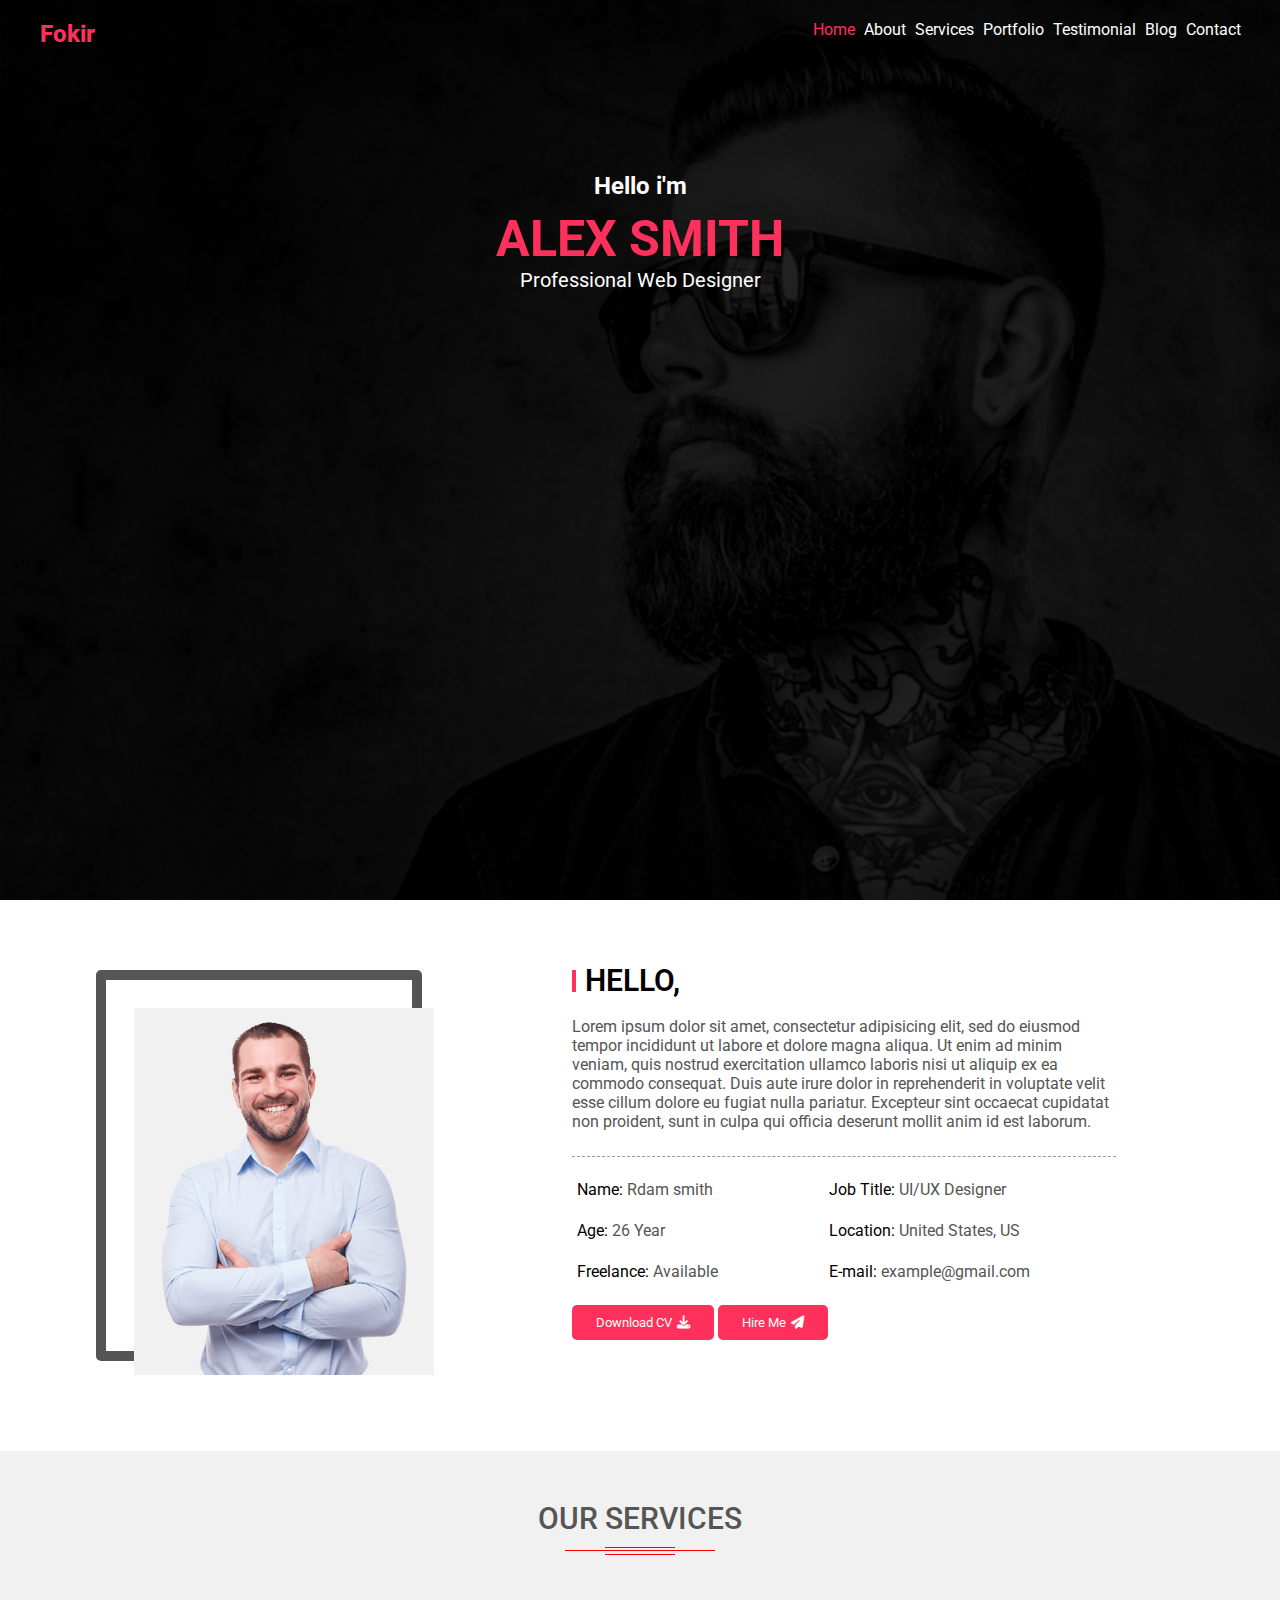
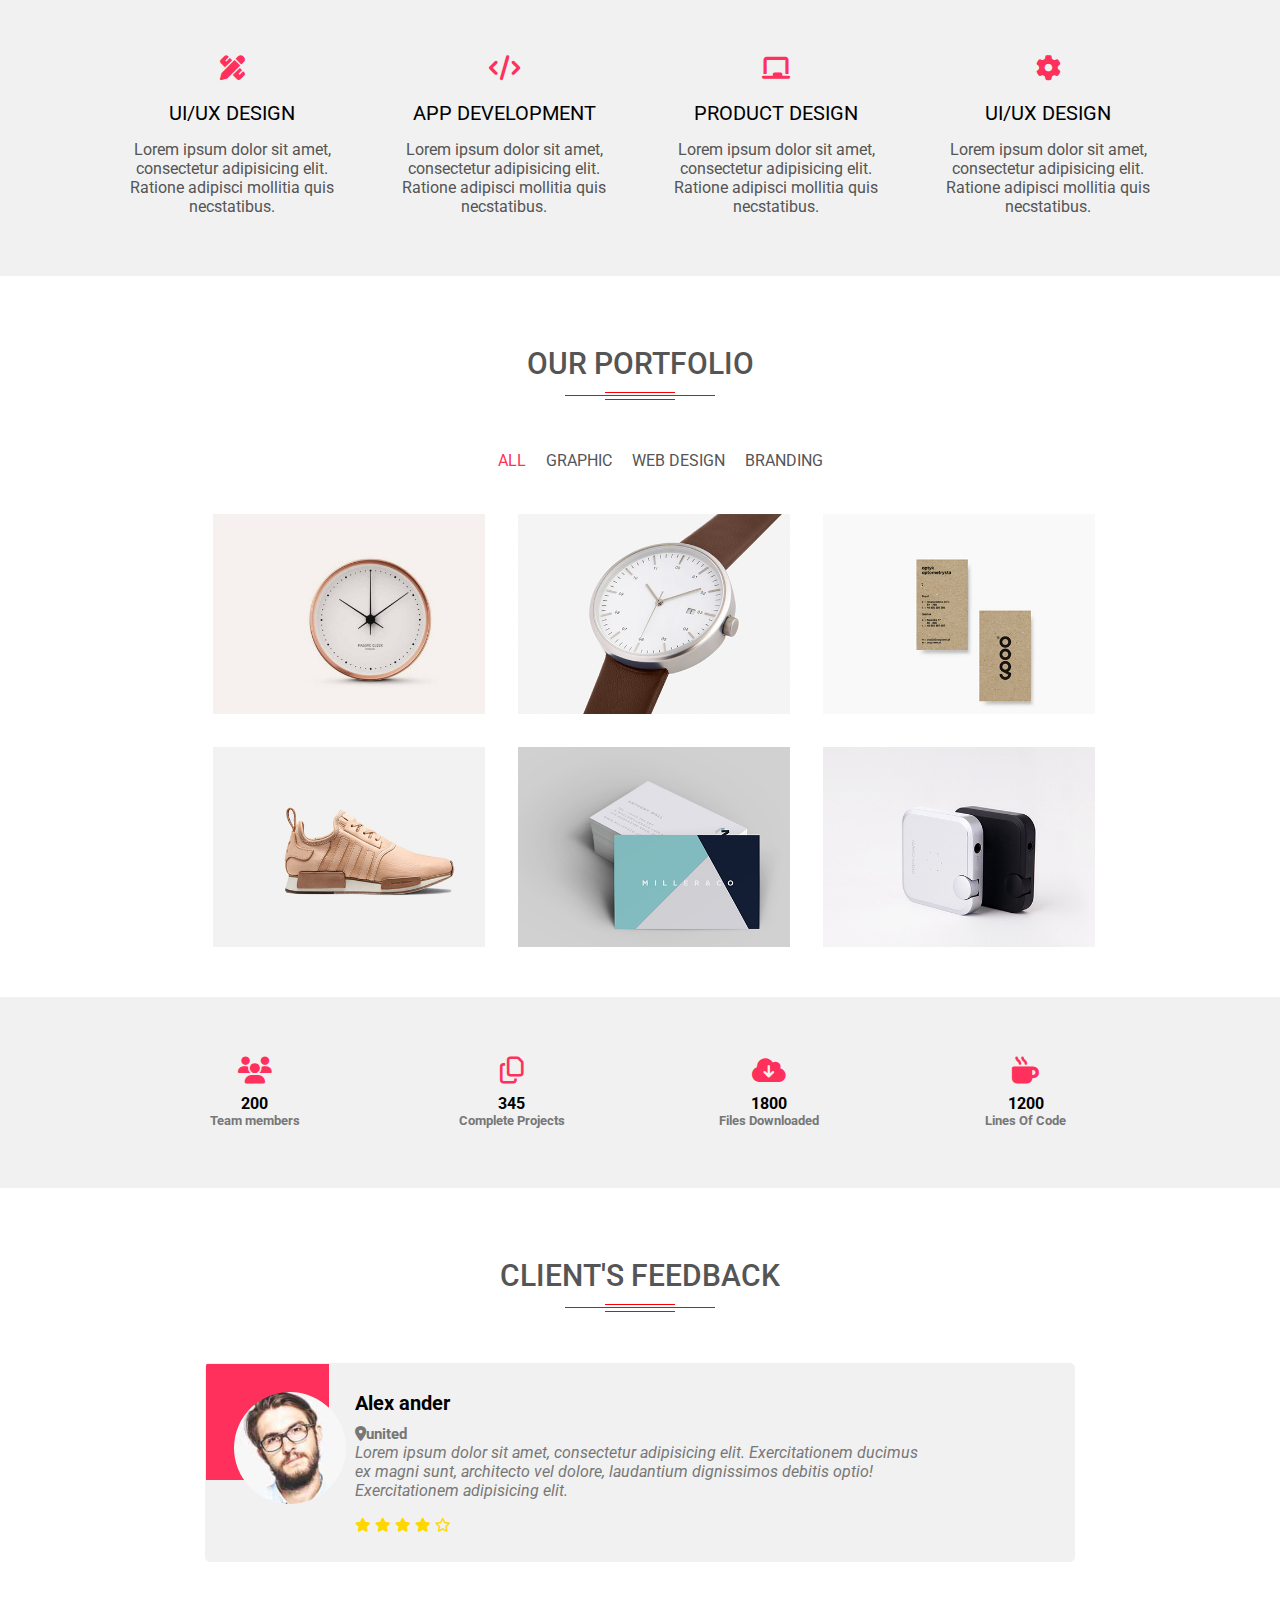
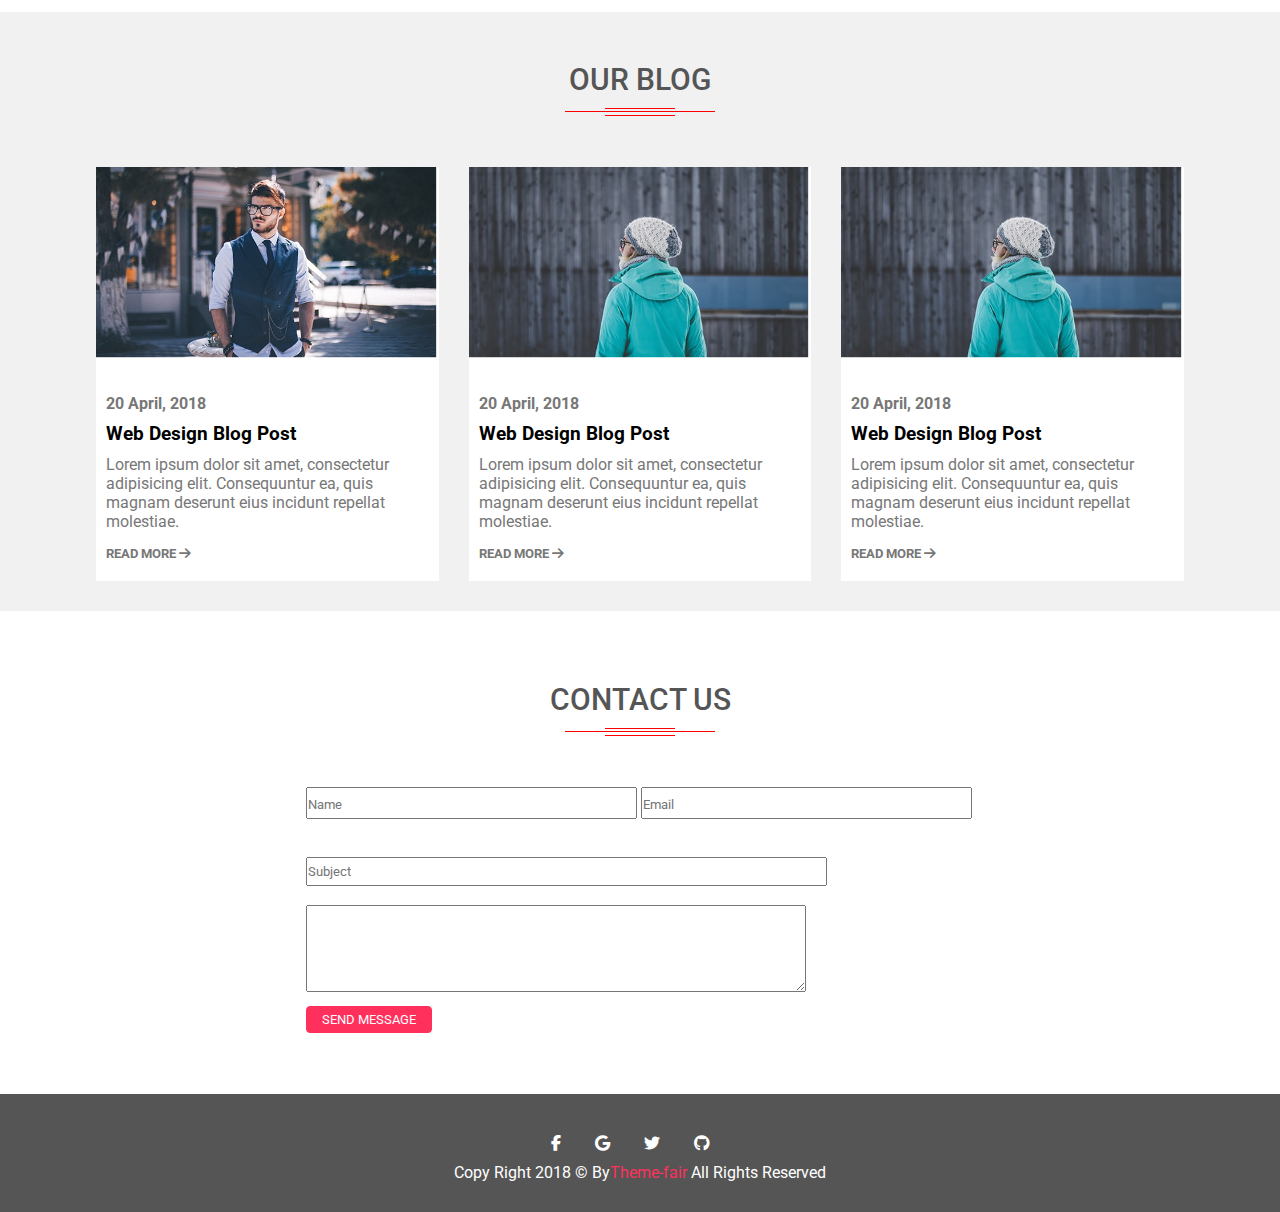
<file: index.html>
<!DOCTYPE html>
<html lang="en">

<head>
    <meta charset="UTF-8">
    <meta name="viewport" content="width=device-width, initial-scale=1.0">
    <title>Fokir</title>
    <!-- google font -->
    <link rel="preconnect" href="https://fonts.googleapis.com">
    <link rel="preconnect" href="https://fonts.gstatic.com" crossorigin>
    <link
        href="https://fonts.googleapis.com/css2?family=Roboto:ital,wght@0,100;0,300;0,400;0,500;0,700;0,900;1,100;1,300;1,400;1,500;1,700;1,900&display=swap"
        rel="stylesheet">
    <!-- font awoesome -->
    <link rel="stylesheet" href="./css/all.min.css">
    <!-- main stylesheet -->
    <link rel="stylesheet" href="./css/style.css">
</head>

<body>
    <!-- start header -->
    <div class="header">
        <h1 class="logo">Fokir</h1>
        <div class="navbar">
            <ul>
                <li class="chose"><a href="#">Home</a></li>
                <li><a href="#">About</a></li>
                <li><a href="#">Services</a></li>
                <li><a href="#">Portfolio</a></li>
                <li><a href="#">Testimonial</a></li>
                <li><a href="#">Blog</a></li>
                <li><a href="#">Contact</a></li>

            </ul>
        </div>
        <div class="content">
            <h3>Hello i'm</h3>
            <h1>ALEX SMITH</h1>
            <p>Professional Web Designer</p>
        </div>
    </div>
    <!-- End header -->
    <!-- start about -->
    <div class="about">
        <div class="container">
            <div class="images">
                <img src="./portfolio/about.jpg" alt="">
            </div>
            <div class="text">
                <h2>HELLO,</h2>
                <p>Lorem ipsum dolor sit amet, consectetur adipisicing elit, sed do eiusmod tempor incididunt ut labore
                    et
                    dolore magna aliqua. Ut enim ad minim veniam, quis nostrud exercitation ullamco laboris nisi ut
                    aliquip
                    ex ea commodo consequat. Duis aute irure dolor in reprehenderit in voluptate velit esse cillum
                    dolore eu
                    fugiat nulla pariatur. Excepteur sint occaecat cupidatat non proident, sunt in culpa qui officia
                    deserunt mollit anim id est laborum.
                </p>
                <div class="profile-about">
                    <ul>
                        <li><span>Name:</span> Rdam smith</li>
                        <li><span>Job Title:</span> UI/UX Designer</li>
                        <li><span>Age:</span> 26 Year</li>
                        <li><span>Location:</span> United States, US</li>
                        <li><span>Freelance:</span> Available</li>
                        <li><span>E-mail:</span> example@gmail.com</li>
                    </ul>
                </div>
                <div class="button">
                    <button class="btn-1">Download CV</i><i class="fa fa-download"></i></button>
                    <button class="btn-2">Hire Me<i class="fa fa-paper-plane"></i></button>
                </div>
            </div>
        </div>
    </div>
    <!-- End about -->
    <!-- start services -->
    <div class="services">
        <div class="tittle">
            <h2>Our Services</h2>
        </div>
        <div class="container">
            <div class="box">
                <div class="icon">
                    <i class="fa-solid fa-pen-ruler"></i>
                </div>
                <div class="text-box">
                    <h3>UI/UX DESIGN</h3>
                    <p>Lorem ipsum dolor sit amet, consectetur adipisicing elit. Ratione adipisci mollitia quis
                        necstatibus.
                    </p>
                </div>
            </div>
            <div class="box">
                <div class="icon">
                    <i class="fa-solid fa-code"></i>
                </div>
                <div class="text-box">
                    <h3>APP DEVELOPMENT</h3>
                    <p>Lorem ipsum dolor sit amet, consectetur adipisicing elit. Ratione adipisci mollitia quis
                        necstatibus.
                    </p>
                </div>
            </div>
            <div class="box">
                <div class="icon">
                    <i class="fa-solid fa-chalkboard"></i>
                </div>
                <div class="text-box">
                    <h3>PRODUCT DESIGN</h3>
                    <p>Lorem ipsum dolor sit amet, consectetur adipisicing elit. Ratione adipisci mollitia quis
                        necstatibus.
                    </p>
                </div>
            </div>
            <div class="box">
                <div class="icon">
                    <i class="fa-solid fa-gear"></i>
                </div>
                <div class="text-box">
                    <h3>UI/UX DESIGN</h3>
                    <p>Lorem ipsum dolor sit amet, consectetur adipisicing elit. Ratione adipisci mollitia quis
                        necstatibus.
                    </p>
                </div>
            </div>
        </div>
    </div>
    <!-- End services -->
    <!-- start portfolio -->
    <div class="portfolio">
        <div class="tittle">
            <h2> our portfolio</h2>
            <ul>
                <li class="go">ALL</li>
                <li>GRAPHIC</li>
                <li>WEB DESIGN</li>
                <li>BRANDING</li>
            </ul>
        </div>
        <div class="container">
            <div class="box">
                <img src="./portfolio/1.jpg" alt="">
                <div class="portfolio-box">
                    <i class="fa-solid fa-file-image"></i>
                </div>
            </div>
            <div class="box">
                <img src="./portfolio/2.jpg" alt="">
                <div class="portfolio-box">
                    <i class="fa-solid fa-file-image"></i>
                </div>
            </div>
            <div class="box ital">
                <img src="./portfolio/3.jpg" alt="">
                <div class="portfolio-box">
                    <i class="fa-solid fa-file-image"></i>
                </div>
            </div>
            <div class="box">
                <img src="./portfolio/4.jpg" alt="">
                <div class="portfolio-box">
                    <i class="fa-solid fa-file-image"></i>
                </div>
            </div>
            <div class="box">
                <img src="./portfolio/5.jpg" alt="">
                <div class="portfolio-box">
                    <i class="fa-solid fa-file-image"></i>
                </div>
            </div>
            <div class="box">
                <img src="./portfolio/6.jpg" alt="">
                <div class="portfolio-box">
                    <i class="fa-solid fa-file-image"></i>
                </div>
            </div>

        </div>
    </div>
    <!-- End portfolio -->
    <!-- start count -->
    <div class="count">
        <div class="container">
            <div class="box">
                <i class="fa-solid fa-users"></i>
                <h4>200</h4>
                <h5>Team members</h5>
            </div>
            <div class="box">
                <i class="fa-regular fa-copy"></i>
                <h4> 345</h4>
                <h5> Complete Projects</h5>
            </div>
            <div class="box">
                <i class="fa-solid fa-cloud-arrow-down"></i>
                <h4> 1800</h4>
                <h5> Files Downloaded</h5>
            </div>
            <div class="box">
                <i class="fa-solid fa-mug-hot"></i>
                <h4>1200</h4>
                <h5>Lines Of Code</h5>
            </div>
        </div>
    </div>
    <!-- End count -->
    <!-- start feedback -->
    <div class="feedback">
        <div class="tittle">
            <h2>Client's Feedback</h2>
        </div>
        <div class="container">
            <div class="box-feedback">
                <div class="feedback-img">
                    <img src="./portfolio/feedback.jpg" alt="">
                </div>
                <h3>Alex ander</h3>
                <h4><i class="fa-solid fa-location-dot"></i>united</h4>
                <p>Lorem ipsum dolor sit amet, consectetur adipisicing elit. Exercitationem ducimus ex magni sunt,
                    architecto vel dolore, laudantium dignissimos debitis optio! Exercitationem adipisicing elit.
                </p>
                <div class="rate">
                    <i class="fa-solid fa-star"></i>
                    <i class="fa-solid fa-star"></i>
                    <i class="fa-solid fa-star"></i>
                    <i class="fa-solid fa-star"></i>
                    <i class="fa-regular fa-star"></i>
                </div>
            </div>
        </div>
    </div>
    <!-- End feedback -->
    <!-- start blog -->
    <div class="blog">
        <div class="tittle">
            <h2>Our Blog</h2>
        </div>
        <div class="container">
            <div class="box">
                <img src="./portfolio/32.jpg" alt="">
                <div class="blog-text">
                    <h4>20 April, 2018</h4>
                    <h3>Web Design Blog Post</h3>
                    <p>Lorem ipsum dolor sit amet, consectetur adipisicing elit. Consequuntur ea, quis magnam deserunt
                        eius incidunt repellat molestiae.
                    </p>
                    <h5>READ MORE <i class="fa-solid fa-arrow-right"></i></h5>
                </div>


            </div>
            <div class="box">
                <img src="./portfolio/12.jpg" alt="">
                <div class="blog-text">
                    <h4>20 April, 2018</h4>
                    <h3>Web Design Blog Post</h3>
                    <p>Lorem ipsum dolor sit amet, consectetur adipisicing elit. Consequuntur ea, quis magnam deserunt
                        eius incidunt repellat molestiae.
                    </p>
                    <h5>READ MORE <i class="fa-solid fa-arrow-right"></i></h5>
                </div>


            </div>
            <div class="box">
                <img src="./portfolio/12.jpg" alt="">
                <div class="blog-text">
                    <h4>20 April, 2018</h4>
                    <h3>Web Design Blog Post</h3>
                    <p>Lorem ipsum dolor sit amet, consectetur adipisicing elit. Consequuntur ea, quis magnam deserunt
                        eius incidunt repellat molestiae.
                    </p>
                    <h5>READ MORE <i class="fa-solid fa-arrow-right"></i></h5>
                </div>


            </div>
        </div>
    </div>
    <!-- End blog -->
    <!-- start contact -->
    <div class="contact">
        <div class="tittle">
            <h2>Contact Us</h2>
        </div>
        <div class="container">

            <input type="text" class="form1" required="required" placeholder="Name" name="name" id="name">
            <input type="email" class="form1" required="required" placeholder="Email" name="email" id="email">
            <br>
            <br>
            <br>
            <input type="text" required="required" class="form2" placeholder="Subject" name="Subject" id="form_Subject">
            <br>
            <br>
            <textarea required="required" rows="4" placeholder="Message for me" name="message"
                style="width: 500px; height: 87px;">
            </textarea> <br>
            <button type="submit" class="btn-2">SEND MESSAGE</button>
        </div>
    </div>
    <!-- End contact -->
    <!-- srart footer -->
    <div class="footer">
        <ul>
            <li><a href=""></a><i class="fa-brands fa-facebook-f"></i></li>
            <li><a href=""></a><i class="fa-brands fa-google"></i></li>
            <li><a href=""></a><i class="fa-brands fa-twitter"></i></li>
            <li><a href=""></a><i class="fa-brands fa-github"></i></li>
        </ul>
        <p>Copy Right 2018 © By<span>Theme-fair</span> All Rights Reserved</p>
    </div>
    <!-- End footer -->
</body>

</html>
</file>
<file: css/style.css>
* {
   box-sizing: border-box;
   margin: 0;
   font-family: "Roboto", sans-serif;
}

/* element fixed */
ul {
   list-style: none;
}

.tittle {
   text-align: center;
   margin: 20px 0;
   position: relative;
}

.tittle::before {
   content: "";
   position: absolute;
   width: 70px;
   height: 1px;
   background-color: red;
   top: 46px;
   left: 50%;
   transform: translateX(-50%);
}

.tittle h2 {
   font-size: 30px;
   color: #555555;
   font-weight: 500;
   margin-bottom: 40px;
   padding-bottom: 30px;
   position: relative;
   text-transform: uppercase;
   position: relative;
}

.tittle h2::before {
   content: "";
   position: absolute;
   width: 150px;
   background-color: red;
   height: 1px;
   bottom: 15px;
   left: 50%;
   transform: translateX(-50%);
}

.tittle h2::after {
   content: "";
   position: absolute;
   width: 70px;
   height: 1px;
   background-color: red;
   bottom: 11px;
   left: 50%;
   transform: translateX(-50%);
}

/* element fixed */

/* start header */
.header {
   height: 100vh;
   display: flow-root;
   background-image: url("../portfolio/hero\ img.jpg");
   background-size: cover;
   position: relative;


}

.header::before {
   content: "";
   height: 100%;
   width: 100%;
   left: 0px;
   position: absolute;
   top: 0px;
   background: rgba(0, 0, 0, 0.8);
}

.header .logo {
   float: left;
   transform: translate(40px, 20px);
   font-size: 24px;
   color: rgb(255, 48, 91);
   font-weight: 800;
}

.header .navbar {
  transform: translate(-39px, 20px);
    display: flex;
    justify-content: end;
    align-items: center;
}

.navbar ul li {
   display: inline-block;
   margin-left: 5px;


}

.navbar ul li a {
   text-decoration: none;
   color: rgb(255, 255, 255);
   transition: color 500ms;

}

.navbar ul li a:hover {
   color: rgb(255, 48, 91);
}

.navbar ul .chose a {
   color: rgb(255, 48, 91);
}

.content {
   text-align: center;
   transform: translateY(120%);
   width: 100%;
   overflow: hidden;
}

.content h3 {
   font-size: 24px;
   padding: 0 0 10px;
   color: #fff;
}

.content h1 {
   color: rgb(255, 48, 91);
   font-size: 50px;
   font-weight: bold;
   text-transform: uppercase;
}

.content p {
   font-size: 20px;
   text-transform: capitalize;
   color: rgb(255, 255, 255)
}

/* END header */
/* start about */
.about {
   padding: 70px 0;
}

.container {
   margin: auto;
   width: 85%;
   display: flow-root;
}

.container .images {
   float: left;
   width: 30%;
   border: 10px solid #555555;
   border-radius: 5px;
}

.container img {
   position: relative;
   top: 28px;
   left: 28px;
   width: 300px;
}

.text {
   float: left;
   width: 50%;
   margin-left: 150px;
}

.text h2 {
   position: relative;
   font-size: 30px;
   font-weight: 600;
   line-height: 22px;
   margin-bottom: 25px;
   padding-left: 13px;
   text-transform: uppercase;
}

.text h2::after {
   content: "";
   width: 4px;
   height: 100%;
   left: 0px;
   position: absolute;
   top: 0px;
   background: rgb(255, 48, 91);
}

.text p {
   margin-bottom: 25px;
   padding-bottom: 25px;
   border-bottom: 1px dashed rgb(153, 153, 153);
   color: #555555;
}

.profile-about {
   display: flow-root;
   position: relative;
   left: -35px;
}

.profile-about ul {
   list-style: none;

}

.profile-about ul li {
   float: left;
   width: 50%;
   color: rgb(85, 85, 85);
   font-weight: 400;
   line-height: 1;
   margin-bottom: 25px;
}

.profile-about ul li span {
   color: black;
}

.button .btn-1,
.button .btn-2 {
   background-color: rgb(255, 48, 91);
   color: #fff;
   border: none;
   padding: 10px 24px;
   margin: 0 0 10px 0;
   border-radius: 5px;
   transition: background-color 500ms;
}

.button .btn-1:hover,
.button .btn-2:hover {
   background-color: #FE7A36;
}

.fa {
   padding-left: 5px;
}

/* End about */
/* start services */
.services {
   padding-block: 30px;
   margin: 20px 0;
   background-color: #f1f1f1;
}

.tittle {
   text-align: center;
   margin: 20px 0;
   position: relative;
}

.tittle::before {
   content: "";
   position: absolute;
   width: 70px;
   height: 1px;
   background-color: red;
   top: 46px;
   left: 50%;
   transform: translateX(-50%);
}

.tittle h2 {
   font-size: 30px;
   font-weight: 500;
   margin-bottom: 40px;
   padding-bottom: 30px;
   position: relative;
   text-transform: uppercase;
   position: relative;
}

.tittle h2::before {
   content: "";
   position: absolute;
   width: 150px;
   background-color: red;
   height: 1px;
   bottom: 15px;
   left: 50%;
   transform: translateX(-50%);
}

.tittle h2::after {
   content: "";
   position: absolute;
   width: 70px;
   height: 1px;
   background-color: red;
   bottom: 11px;
   left: 50%;
   transform: translateX(-50%);
}

.services .container {
   display: flex;
}

.services .container .box {
   padding: 30px 20px;
   width: 25%;
   text-align: center;
   transition: background-color 500ms;
}

.services .container .box:hover {
   background-color: #fff;
}

.services .container .box .icon {
   margin: 20px auto;
}

.services .container .box .icon i {
   font-size: 25px;
   color: rgb(255, 48, 91);
   transition: transform 500ms;
}

.services .container .box:hover .icon i {
   transform: scale(1.2);
}

.services .container .box .text-box h3 {
   font-size: 20px;
   font-weight: 400;
   margin-bottom: 15px;
}

.services .container .box .text-box p {
   color: #555555;
}

/* End services */
/* start portfolio */
.portfolio {
   padding-block: 30px;
   margin: 20px 0;
}

.portfolio .tittle {
   position: relative;
   margin-bottom: 75px;
}

.portfolio .tittle ul {
   display: flex;
   justify-content: center;
   gap: 20px;
   position: absolute;
   left: 50%;
   transform: translateX(-50%);
}

.portfolio .tittle ul li {
   color: #555555;
}

.portfolio .tittle ul .go {
   color: rgb(255, 48, 91);
}

.portfolio .container {
   display: flex;
   justify-content: center;
   gap: 5px;
   flex-wrap: wrap;
}

.portfolio .container .box {
   position: relative;
   overflow: hidden;
}

.portfolio .container .box::after {
   content: "";
   position: absolute;
   left: 29px;
   right: -27px;
   top: 29px;
   bottom: -22px;
   transition: background-color 500ms;
}

.portfolio .container .box:hover::after {
   background-color: rgba(0, 0, 0, 0.5);
}

.portfolio .container .box .portfolio-box {
   position: relative;
}

.portfolio .container .box .portfolio-box {
   position: absolute;
   bottom: 12px;
   right: 10px;
   display: none;
   transition: all 500ms;
}

.portfolio .container .box:hover .portfolio-box {
   color: rgb(255, 48, 91);
   display: block;
}

/* End portfolio */
/* start count */
.count{
   padding-block: 30px;
   margin: 20px 0;
   background-color: #f1f1f1;
}
.count .container{
   padding: 30px;
   display: flex;
}
.count .container .box{
   text-align: center;
   width:calc(100%/4);
}
.count .container .box i{
   color: rgb(255, 48, 91);
    margin-bottom: 10px;
    font-size: 27px;
}
.count .container .box h5{
  color: #777777;
}
/* End count */
/* start feedback */
.feedback {
   padding-block: 30px;
   margin: 20px 0;
}

.feedback .container .box-feedback {
   background-color: #f1f1f1;
   position: relative;
   padding: 28px 150px;
   width: 80%;
   margin: auto;
   border-radius: 5px;
   overflow: hidden;
}
.feedback .container .box-feedback h3{
   font-size: 20px;
    margin-bottom: 10px 
}
.feedback .container .box-feedback h4{
   color: #777777;
   font-size: 15px
}
.feedback .container .box-feedback p{
   font-size: 16px;
   font-style: italic;
   color: #777777;
  margin: 0 0 15px;
}
.feedback .container .box-feedback .rate i{
   color: gold;
   font-size: 14px;
}
.feedback-img{
   width: 123px;
position: absolute;
    left: 1px;
    top: 1px;
    background-color: rgb(255, 48, 91)
}
.feedback-img img{
   width: 91%;
   border-radius: 50%;
   transform: rotate(1deg);
}


/* End feedback */
/* start blog */
.blog{
   padding-block: 30px;
   margin: 20px 0;
   background-color: #f1f1f1;
}
.blog .container{
   display: flex;
   gap: 30px;
}
.blog .container .box{
   width: calc(100%/3);
   overflow: hidden;
   background-color:#fff;
} 
.blog .container .box img{
   width: 100%;
   transform: translate(-9%,-16%);
   margin: auto;
}
.blog .container .box .blog-text{
   padding: 20px 10px 
}
.blog .container .box .blog-text h3{
   margin-bottom: 10px;
   transition: color 500ms;
}
.blog .container .box .blog-text h4{
   margin-block: 10px;
   color: #777777;
}

.blog .container .box .blog-text p{
   margin-bottom: 15px;
   color: #777;
}
.blog .container .box .blog-text h5{
   color: #777;
   transition: color 500ms;
}
.blog .container .box .blog-text h5:hover,
.blog .container .box .blog-text h3:hover{
  color: rgb(255, 48, 91);
}

/* End blog */
/* start contact */
.contact{
   padding-block: 30px;
   margin: 21px 0;
}
.contact .container{
  padding-inline:210px;
}

.contact .container .form1{
   padding: 8px 150px 5px 0;
}
.contact .container .form2{
   padding: 5px 340px 5px 0;
}
.contact .container .btn-2{
   margin-block: 10px;
    background-color: rgb(255, 48, 91);
    border: 1px solid rgb(255, 48, 91);
    padding: 5px 15px;
    border-radius: 4px;
    color: #fff;
}
/* End contact */
/* start footer */
.footer{
   padding-block: 30px;
   margin: 21px 0 0;
   background-color: #555555;
   text-align: center;
   color: #fff;
}
.footer span{
   color: rgb(255, 48, 91);
}
.footer ul {
   transform: translateX(-30px);
}
.footer ul li{
   display: inline-block;
   margin:10px 15px;
   transition: color 500ms;

}
.footer ul li:hover{
   color: rgb(255, 48, 91);
}
/* End footer */
</file>
